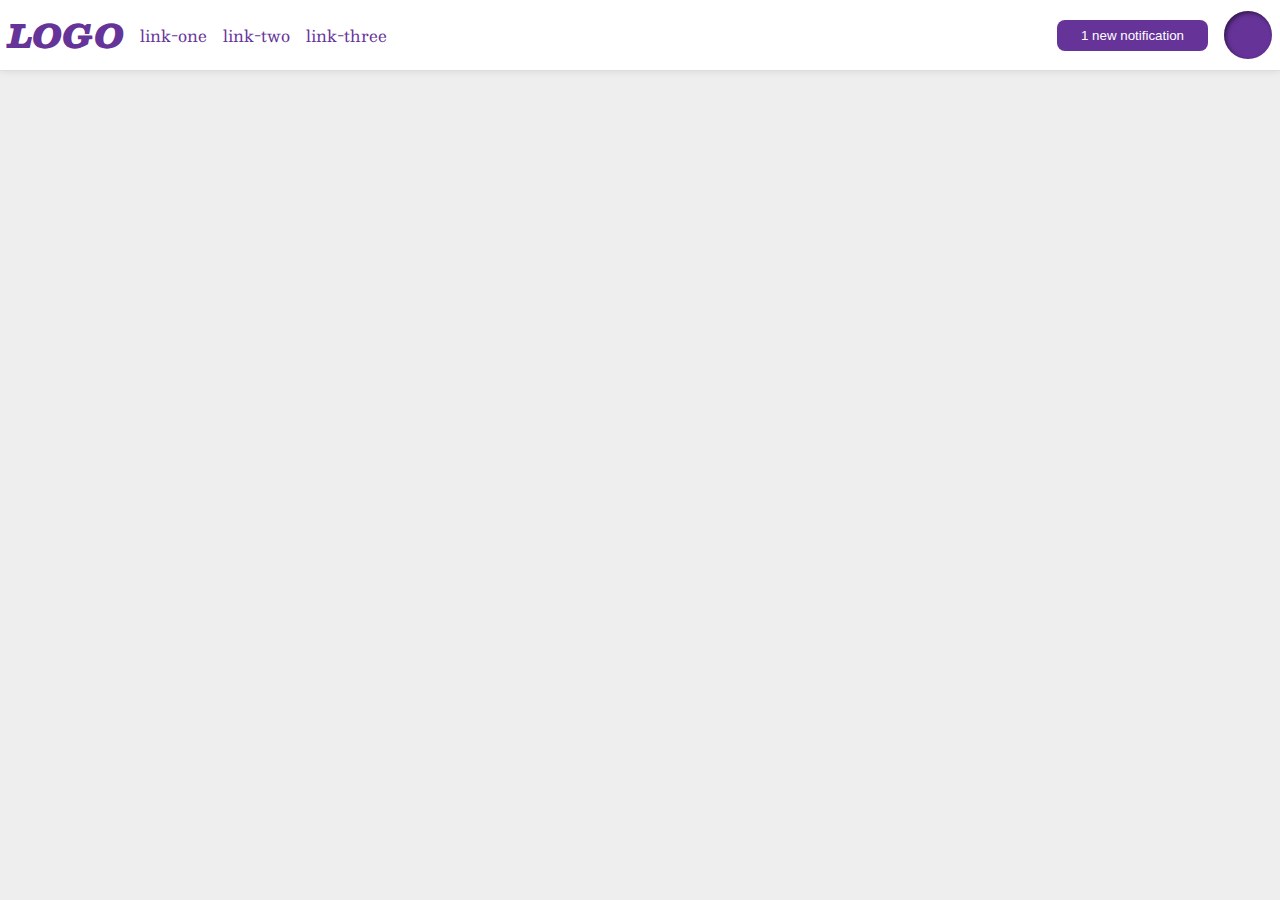
<file: flex/03-flex-header-2/index.html>
<!DOCTYPE html>
<html lang="en">
  <head>
    <meta charset="UTF-8">
    <meta http-equiv="X-UA-Compatible" content="IE=edge">
    <meta name="viewport" content="width=device-width, initial-scale=1.0">
    <title>Flex Header 2</title>
    <link rel="stylesheet" href="style.css">
  </head>
  <body>
    <div class="header">
      <div class="left">
        <div class="logo">
          LOGO
        </div>
        <ul class="links">
          <li><a href="google.com">link-one</a></li>
          <li><a href="google.com">link-two</a></li>
          <li><a href="google.com">link-three</a></li>
        </ul>
      </div>
      <div class="right">
        <button class="notifications">
          1 new notification
        </button>
        <div class="profile-image"></div>
      </div>
    </div>
  </body>
</html>
</file>
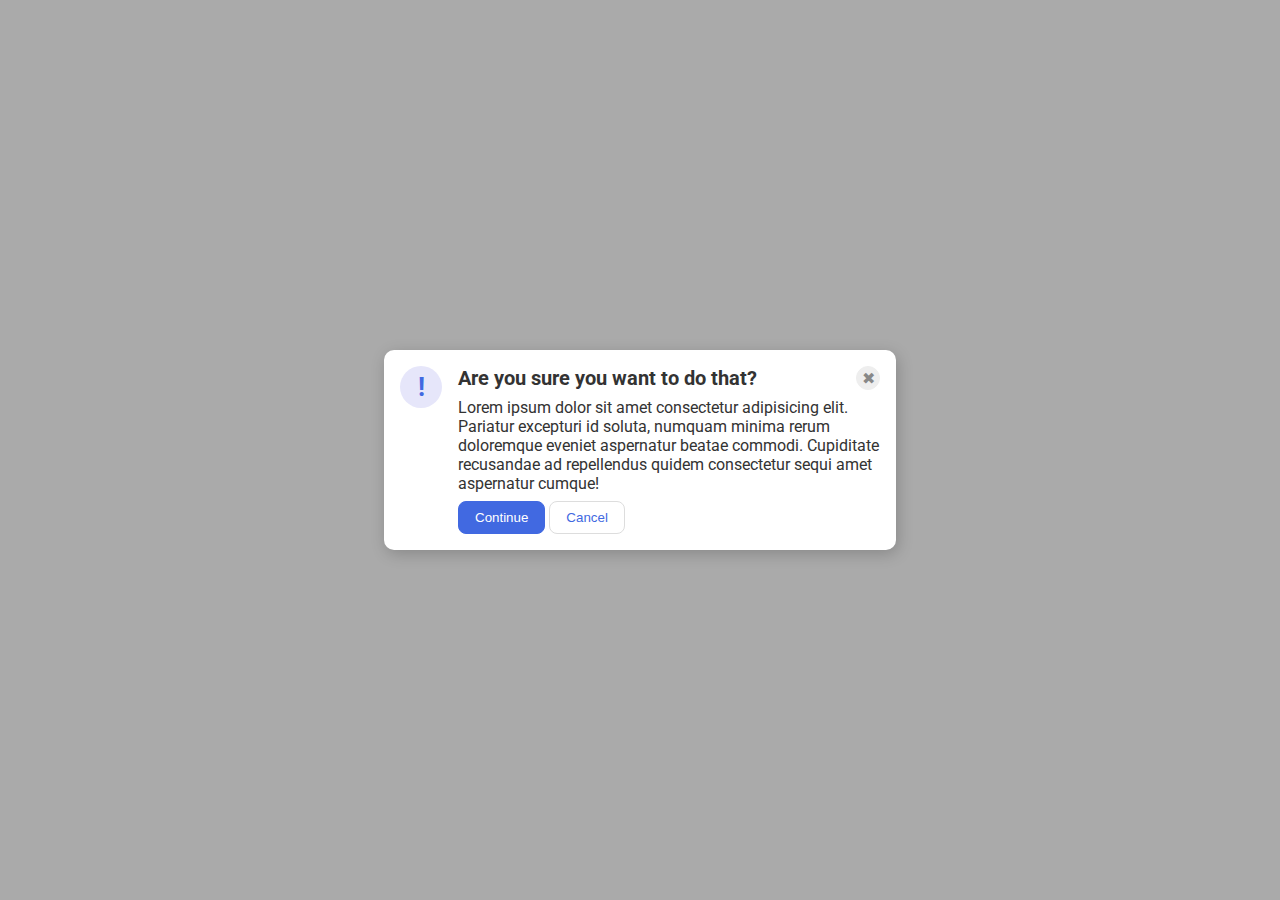
<file: flex/05-flex-modal/index.html>
<!DOCTYPE html>
<html lang="en">
  <head>
    <meta charset="UTF-8">
    <meta http-equiv="X-UA-Compatible" content="IE=edge">
    <meta name="viewport" content="width=device-width, initial-scale=1.0">
    <link rel="stylesheet" href="style.css">
    <title>Modal</title>
  </head>
  <body>
    <div class="modal">
      <div class="left">
        <div class="icon">!</div>
      </div>
      <div class="right">
        <div class="title">
          <div class="header">Are you sure you want to do that?</div>
          <button class="close-button">✖</button>
        </div>
        <div class="text">Lorem ipsum dolor sit amet consectetur adipisicing elit. Pariatur excepturi id soluta, numquam minima rerum doloremque eveniet aspernatur beatae commodi. Cupiditate recusandae ad repellendus quidem consectetur sequi amet aspernatur cumque!</div>
        <div class="options">
          <button class="continue">Continue</button>
          <button class="cancel">Cancel</button>
        </div>
      </div>
    </div>
  </body>
</html>
</file>
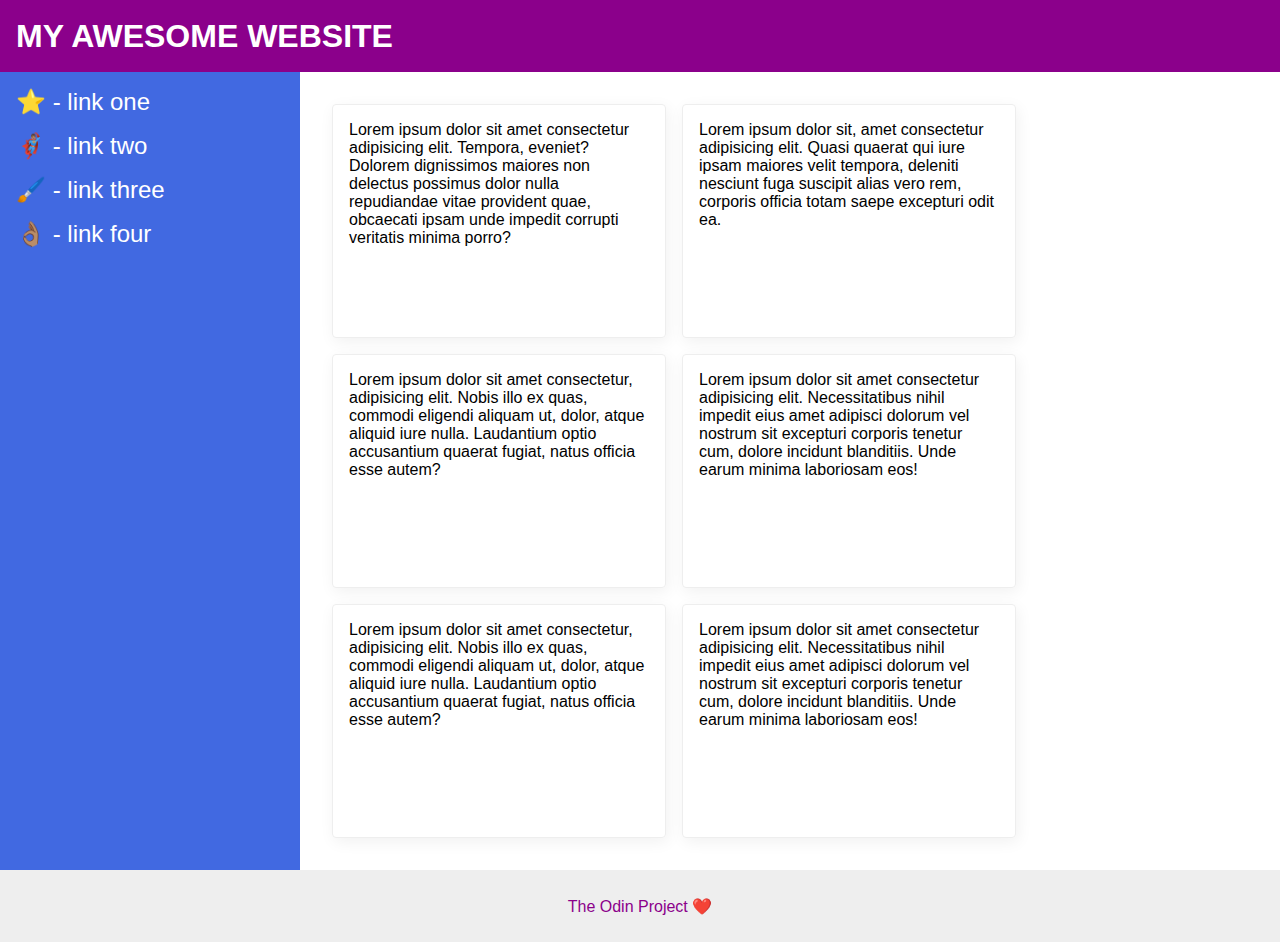
<file: flex/07-flex-layout-2/index.html>
<!DOCTYPE html>
<html lang="en">
  <head>
    <meta charset="UTF-8">
    <meta http-equiv="X-UA-Compatible" content="IE=edge">
    <meta name="viewport" content="width=device-width, initial-scale=1.0">
    <title>The Holy Grail</title>
    <link rel="stylesheet" href="style.css">
  </head>
  <body>
    <div class="header">
      MY AWESOME WEBSITE
    </div>
    
    <div class="main">
      <div class="sidebar">
        <ul>
          <li><a href="#">⭐ - link one</a></li>
          <li><a href="#">🦸🏽‍♂️ - link two</a></li>
          <li><a href="#">🖌️ - link three</a></li>
          <li><a href="#">👌🏽 - link four</a></li>
        </ul>
      </div>
      <div class="content">
        <div class="card">Lorem ipsum dolor sit amet consectetur adipisicing elit. Tempora, eveniet? Dolorem dignissimos maiores non delectus possimus dolor nulla repudiandae vitae provident quae, obcaecati ipsam unde impedit corrupti veritatis minima porro?</div>
        <div class="card">Lorem ipsum dolor sit, amet consectetur adipisicing elit. Quasi quaerat qui iure ipsam maiores velit tempora, deleniti nesciunt fuga suscipit alias vero rem, corporis officia totam saepe excepturi odit ea.</div>
        <div class="card">Lorem ipsum dolor sit amet consectetur, adipisicing elit. Nobis illo ex quas, commodi eligendi aliquam ut, dolor, atque aliquid iure nulla. Laudantium optio accusantium quaerat fugiat, natus officia esse autem?</div>
        <div class="card">Lorem ipsum dolor sit amet consectetur adipisicing elit. Necessitatibus nihil impedit eius amet adipisci dolorum vel nostrum sit excepturi corporis tenetur cum, dolore incidunt blanditiis. Unde earum minima laboriosam eos!</div>
        <div class="card">Lorem ipsum dolor sit amet consectetur, adipisicing elit. Nobis illo ex quas, commodi eligendi aliquam ut, dolor, atque aliquid iure nulla. Laudantium optio accusantium quaerat fugiat, natus officia esse autem?</div>
        <div class="card">Lorem ipsum dolor sit amet consectetur adipisicing elit. Necessitatibus nihil impedit eius amet adipisci dolorum vel nostrum sit excepturi corporis tenetur cum, dolore incidunt blanditiis. Unde earum minima laboriosam eos!</div>
      </div>
    </div>
    
    <div class="footer">
      The Odin Project ❤️
    </div>
  </body>
</html>
</file>
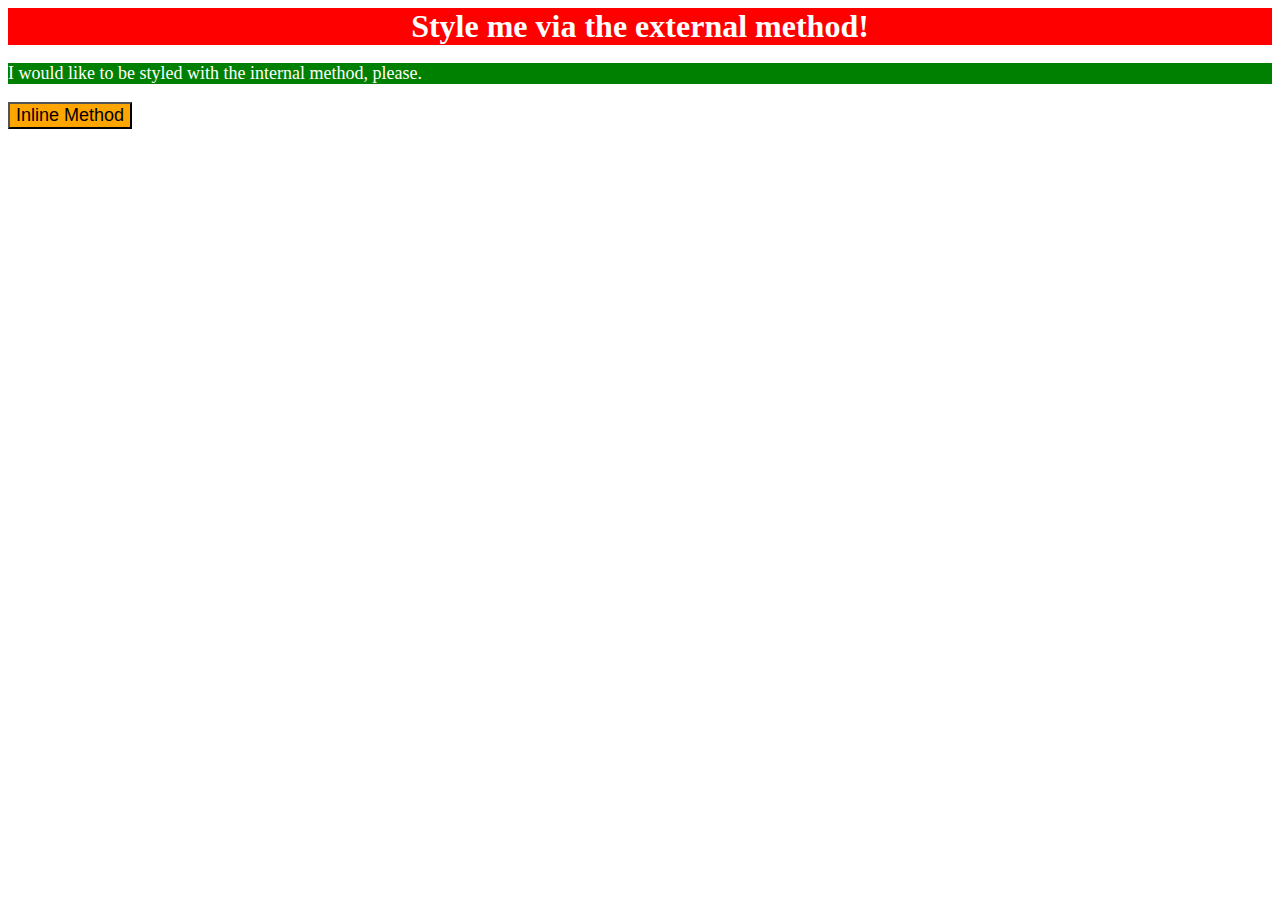
<file: foundations/01-css-methods/index.html>
<!DOCTYPE html>
<html lang="en">
  <head>
    <meta charset="UTF-8">
    <meta http-equiv="X-UA-Compatible" content="IE=edge">
    <meta name="viewport" content="width=device-width, initial-scale=1.0">
    <link rel="stylesheet" href="style.css">
    <title>Methods for Adding CSS</title>
    <style>
      p {
        background-color: green;
        color: white;
        font-size: 18px;
      }
    </style>
  </head>
  <body>
    <div>Style me via the external method!</div>
    <p>I would like to be styled with the internal method, please.</p>
    <button style="background-color: orange; font-size: 18px;">Inline Method</button>
  </body>
</html>
</file>
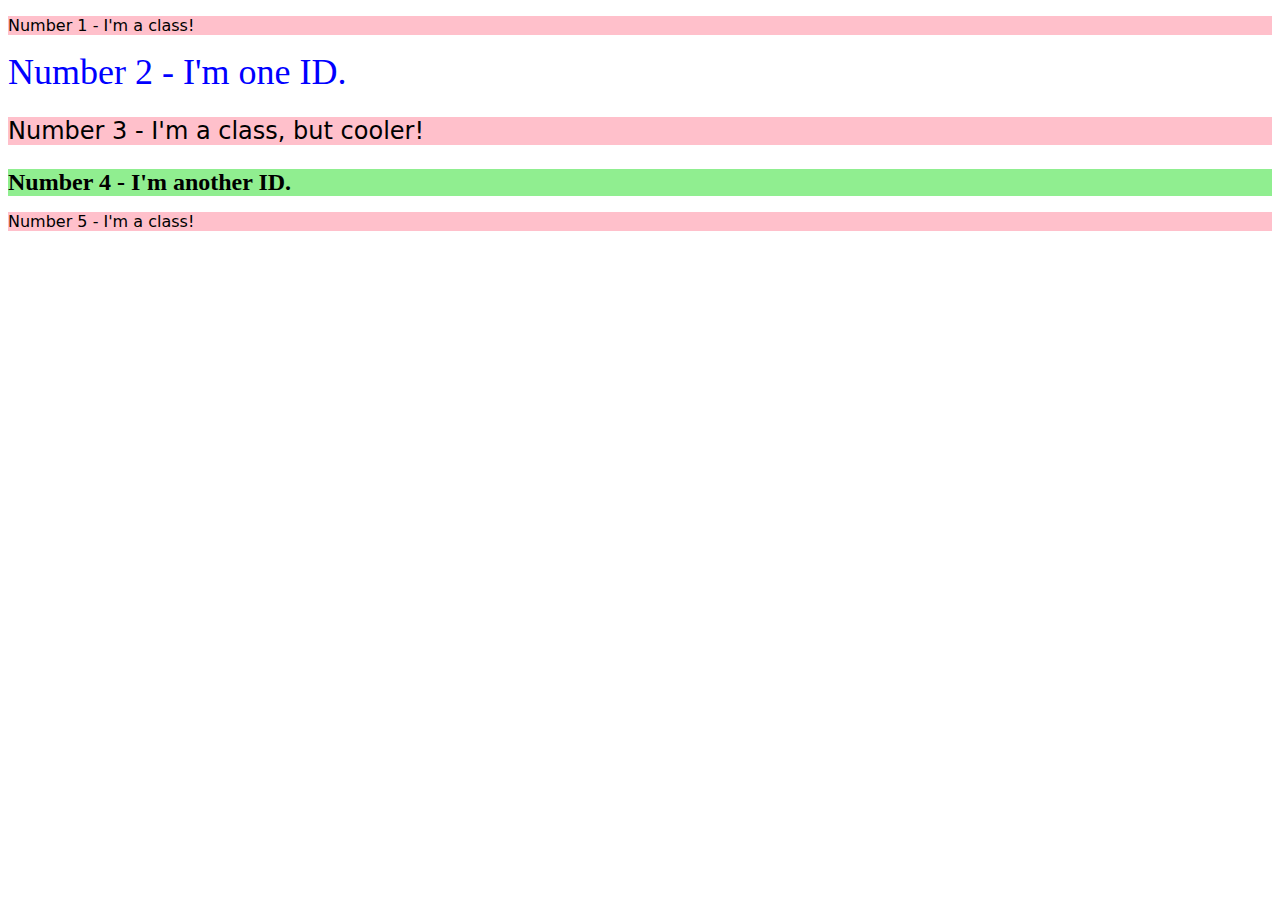
<file: foundations/02-class-id-selectors/index.html>
<!DOCTYPE html>
<html lang="en">
  <head>
    <meta charset="UTF-8">
    <meta http-equiv="X-UA-Compatible" content="IE=edge">
    <meta name="viewport" content="width=device-width, initial-scale=1.0">
    <title>Class and ID Selectors</title>
    <link rel="stylesheet" href="style.css">
  </head>
  <body>
    <p class="odd">Number 1 - I'm a class!</p>
    <div id="even1">Number 2 - I'm one ID.</div>
    <p class="odd adjust-font-size">Number 3 - I'm a class, but cooler!</p>
    <div class="adjust-font-size" id="even2">Number 4 - I'm another ID.</div>
    <p class="odd">Number 5 - I'm a class!</p>
  </body>
</html>
</file>
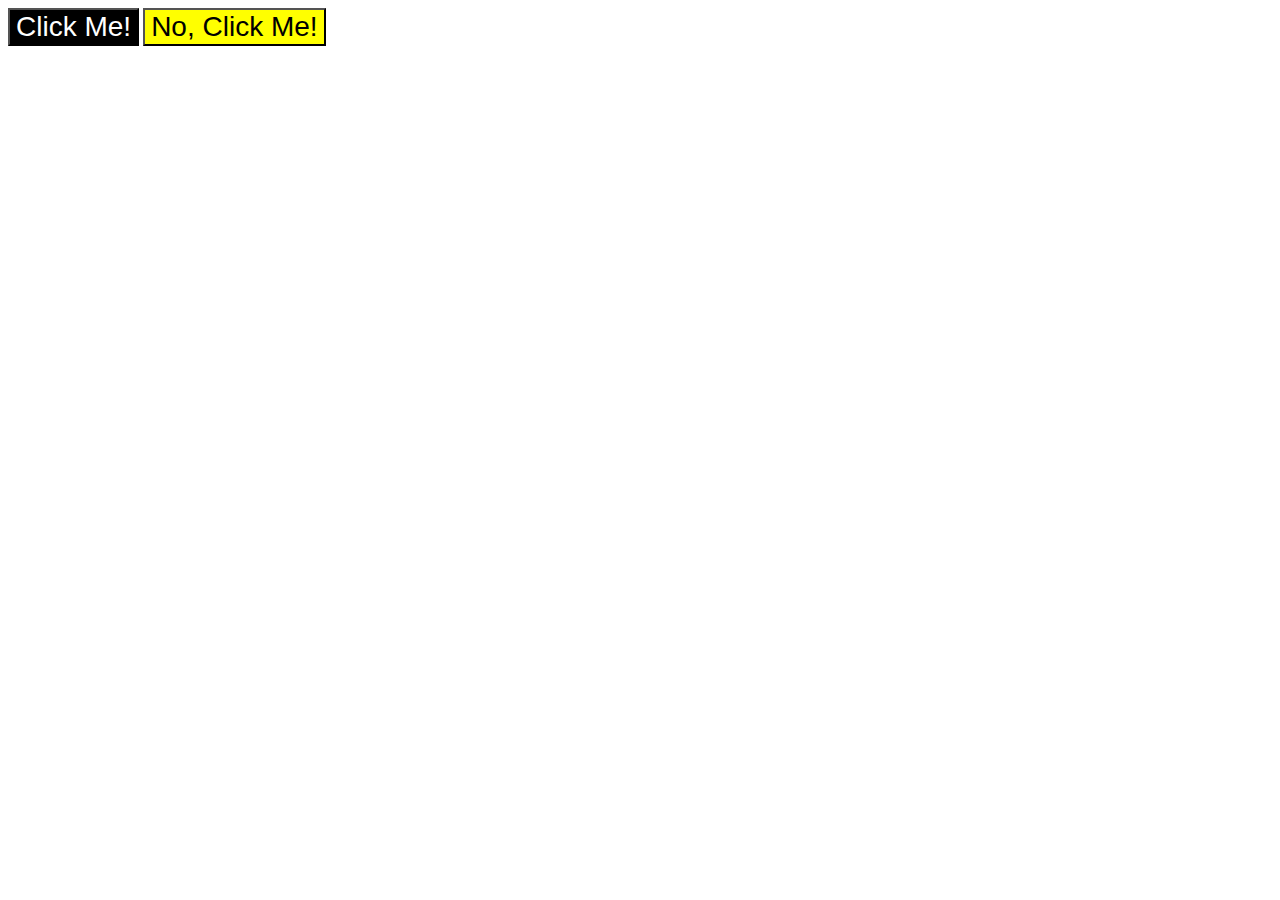
<file: foundations/03-grouping-selectors/index.html>
<!DOCTYPE html>
<html lang="en">
  <head>
    <meta charset="UTF-8">
    <meta http-equiv="X-UA-Compatible" content="IE=edge">
    <meta name="viewport" content="width=device-width, initial-scale=1.0">
    <title>Grouping Selectors</title>
    <link rel="stylesheet" href="style.css">
  </head>
  <body>
    <button class="yes">Click Me!</button>
    <button class="no">No, Click Me!</button>
  </body>
</html>
</file>
<file: flex/03-flex-header-2/style.css>
/* this is some magical font-importing.  
you'll learn about it later. */
@import url('https://fonts.googleapis.com/css2?family=Besley:ital,wght@0,400;1,900&display=swap');

body {
  margin: 0;
  background: #eee;
  font-family: Besley, serif;
}

.header {
  background: white;
  border-bottom: 1px solid #ddd;
  box-shadow: 0 0 8px rgba(0,0,0,.1);
  /* sol */
  padding: 8px;
  display: flex;
  justify-content: space-between;
}

.profile-image {
  background: rebeccapurple;
  box-shadow: inset 2px 2px 4px rgba(0,0,0,.5);
  border-radius: 50%;
  width: 48px;
  height: 48px;
}

.logo {
  color: rebeccapurple;
  font-size: 32px;
  font-weight: 900;
  font-style: italic;
}

button {
  border: none;
  border-radius: 8px;
  background: rebeccapurple;
  color: white;
  padding: 8px 24px;
}

a {
  /* this removes the line under our links */
  text-decoration: none;
  color: rebeccapurple;
}

ul {
  list-style-type: none;
  /* sol */
  margin: 0;
  padding: 0;
  display: flex;
  gap: 16px;
}

.left, .right {
  display: flex;
  align-items: center;
  gap: 16px;
}
</file>
<file: flex/05-flex-modal/style.css>
@import url('https://fonts.googleapis.com/css2?family=Roboto:wght@400;700&display=swap');

html, body {
  height: 100%;
}

body {
  font-family: Roboto, sans-serif;
  margin: 0;
  background: #aaa;
  color: #333;
  /* I'll give you this one for free lol */
  display: flex;
  align-items: center;
  justify-content: center;
}

.modal {
  background: white;
  width: 480px;
  border-radius: 10px;
  box-shadow: 2px 4px 16px rgba(0,0,0,.2);
  display: flex;
  gap: 16px;
  padding: 16px;
}

.right {
  display: flex;
  flex-direction: column;
  gap: 8px;
}

.title {
  display: flex;
  justify-content: space-between;
  align-items: center;
  font-weight: bold;
  font-size: 20px;
}

.icon {
  color: royalblue;
  font-size: 26px;
  font-weight: 700;
  background: lavender;
  width: 42px;
  height: 42px;
  border-radius: 50%;
  display: flex;
  align-items: center;
  justify-content: center;
}

.close-button {
  background: #eee;
  border-radius: 50%;
  color: #888;
  font-weight: 400;
  font-size: 16px;
  height: 24px;
  width: 24px;
  display: flex;
  align-items: center;
  justify-content: center;
  border: 1px solid #eee;
  padding: 0;
}

button {
  cursor: pointer;
  padding: 8px 16px;
  border-radius: 8px;
}

button.continue {
  background: royalblue;
  border: 1px solid royalblue;
  color: white;
}

button.cancel {
  background: white;
  border: 1px solid #ddd;
  color: royalblue;
}
</file>
<file: flex/07-flex-layout-2/style.css>
body {
  font-family: -apple-system, BlinkMacSystemFont, 'Segoe UI', Roboto, Oxygen, Ubuntu, Cantarell, 'Open Sans', 'Helvetica Neue', sans-serif;
  margin: 0;
  min-height: 100vh;
  display: flex;
  flex-direction: column;
}

.header {
  height: 72px;
  background: darkmagenta;
  color: white;

  font-size: 32px;
  font-weight: 900;
  padding: 0 16px;
  display: flex;
  justify-content: flex-start;
  align-items: center;
}

.footer {
  height: 72px;
  background: #eee;
  color: darkmagenta;
  display: flex;
  justify-content: center;
  align-items: center;
}

.main {
  display: flex;
  flex: 1;
}

a {
  text-decoration: none;
  color: white;
  font-size: 24px;
}

ul {
  list-style-type: none;
  margin: 0;
  padding: 0;
}

.sidebar {
  width: 300px;
  background: royalblue;
  box-sizing: border-box;
  flex-shrink: 0;
  padding: 16px;
}

li {
  margin-bottom: 16px;
}

.content {
  display: flex;
  flex-wrap: wrap;
  padding: 32px;
  gap: 16px;
}

.card {
  border: 1px solid #eee;
  box-shadow: 2px 4px 16px rgba(0,0,0,.06);
  border-radius: 4px;
  width: 300px;
  height: 200px;
  padding: 16px;
}
</file>
<file: foundations/01-css-methods/style.css>
/* Style.css */
div {
    background-color: red;
    color: white;
    font-size: 32px;
    text-align: center;
    font-weight: bold;
}
</file>
<file: foundations/02-class-id-selectors/style.css>
/* style.css */
.odd {
    font-family: Verdana, 'DejaVu Sans', sans-serif;
    background-color: pink;
}

#even1 {
    color: blue;
    font-size: 36px;
}

.adjust-font-size {
    font-size: 24px;
}

#even2 {
    background-color: lightgreen;
    font-weight: bold;
}
</file>
<file: foundations/03-grouping-selectors/style.css>
.yes,
.no {
    font-size: 28px;
    font-family: Helvetica, 'Times New Roman', sans-serif;
}

.yes {
    background-color: black;
    color: white;
}

.no {
    background-color: yellow;
}
</file>
